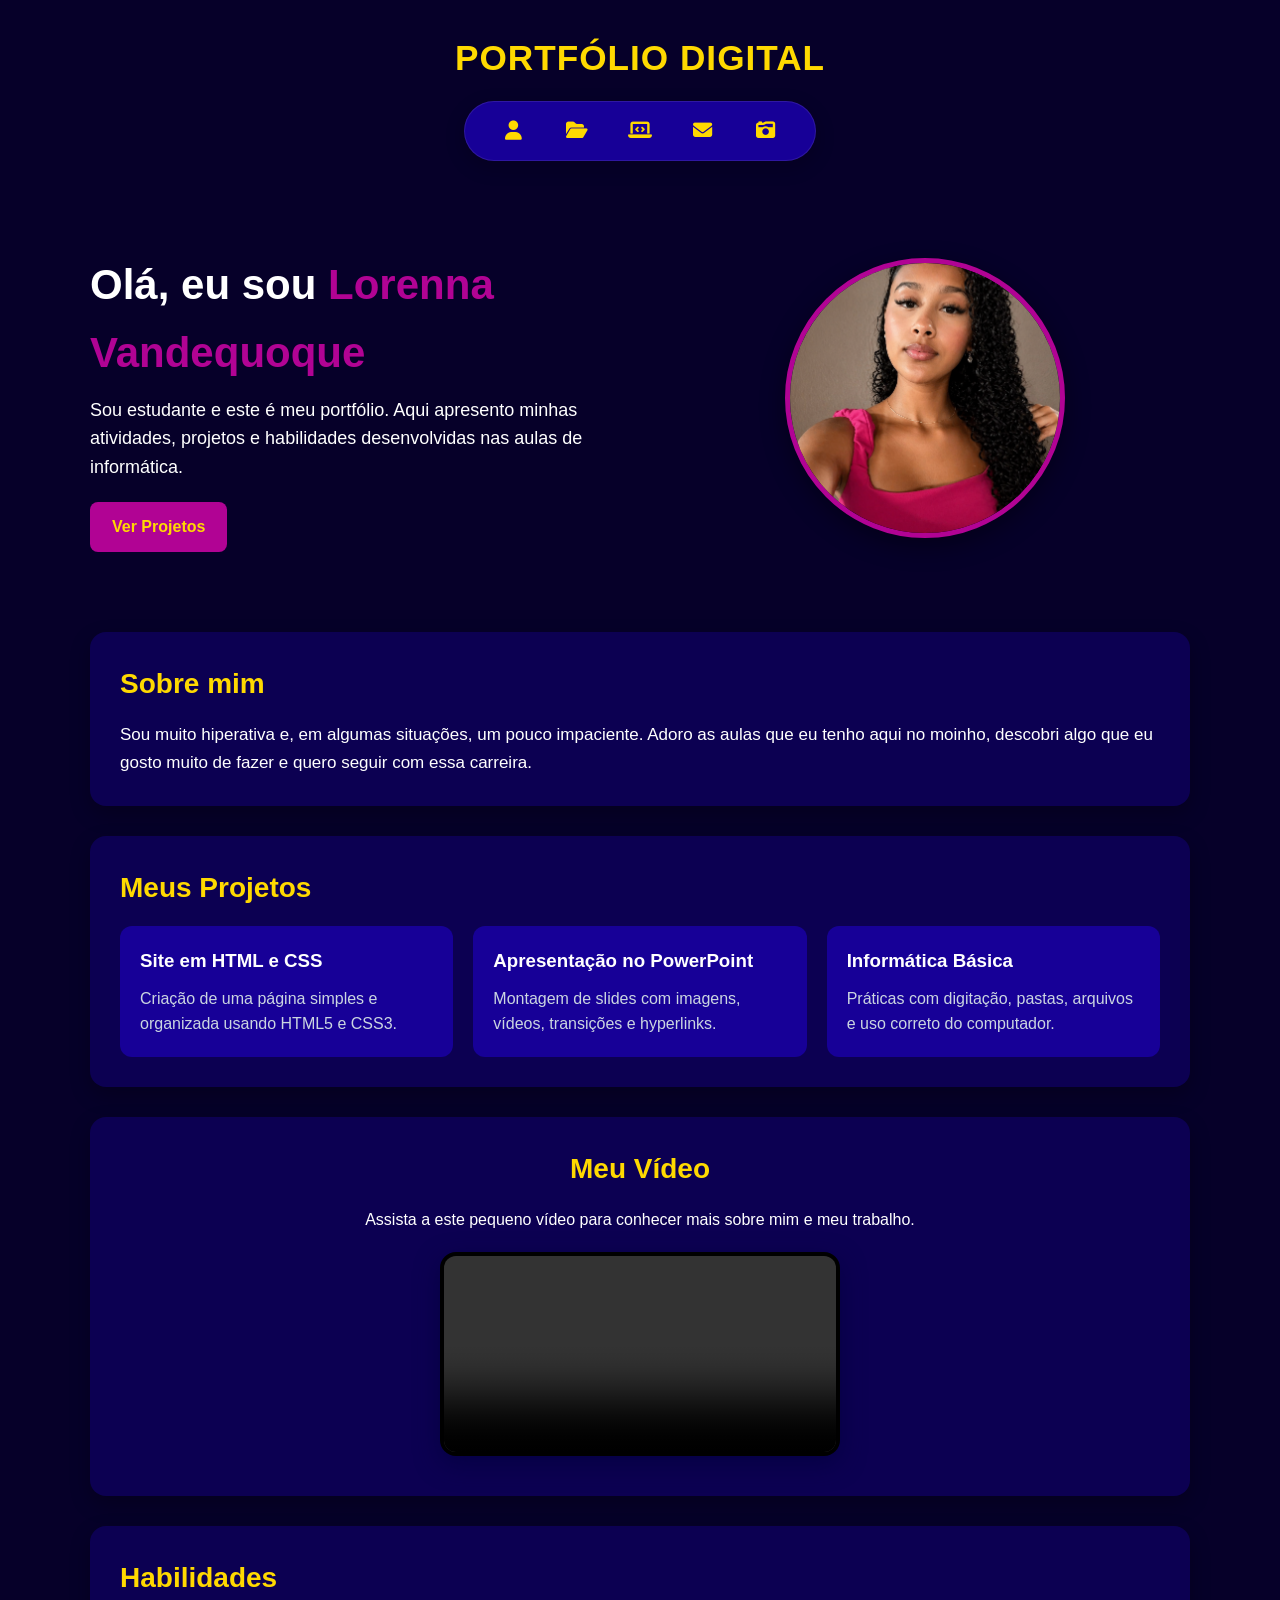
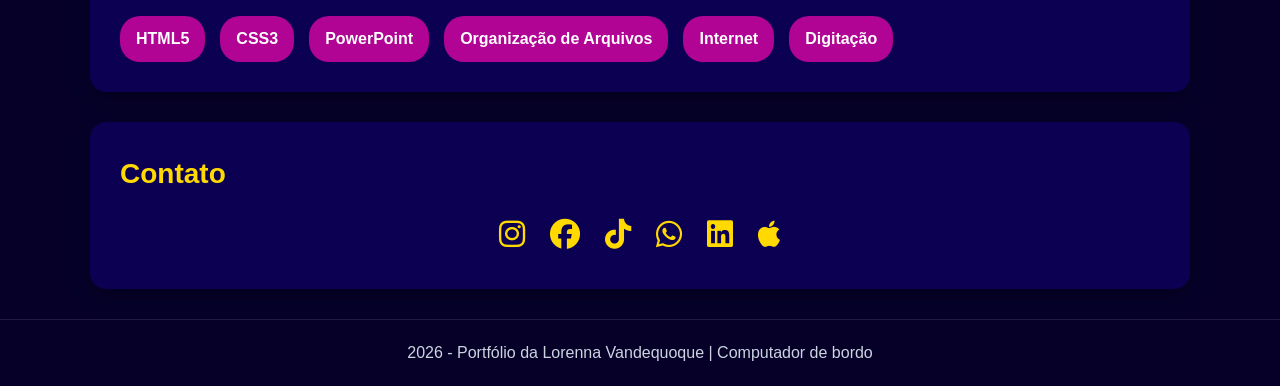
<file: index.html>
<!DOCTYPE html>
<html lang="pt-BR">
<head>
    <meta charset="UTF-8">
    <meta name="viewport" content="width=device-width, initial-scale=1.0">
    <title>Portfólio da Aluna</title>

    <link rel="stylesheet" href="https://cdnjs.cloudflare.com/ajax/libs/font-awesome/6.5.0/css/all.min.css">

    <link rel="stylesheet" href="css/reset-p.css">
    <link rel="stylesheet" href="css/body-p.css">
    <link rel="stylesheet" href="css/header-p.css">
</head>
<body>

    <header class="header-portfolio">
        <h1>Portfólio Digital</h1>
        <nav class="nav-container">
            <a href="#sobre" title="Sobre mim"><i class="fa-solid fa-user"></i></a>
            <a href="#projetos" title="Projetos"><i class="fa-solid fa-folder-open"></i></a>
            <a href="#habilidades" title="Habilidades"><i class="fa-solid fa-laptop-code"></i></a>
            <a href="#contato" title="Contato"><i class="fa-solid fa-envelope"></i></a>
            <a href="memorias.html" title="Memórias"><i class="fa-solid fa-camera-retro"></i></a>
        </nav>
    </header>

    <main class="container">
        
        <section class="hero">
            <div class="hero-texto">
                <h1>Olá, eu sou <span>Lorenna Vandequoque</span></h1>
                <p>
                    Sou estudante e este é meu portfólio. Aqui apresento minhas atividades, projetos e habilidades 
                    desenvolvidas nas aulas de informática.
                </p>
                <a href="#projetos" class="botao">Ver Projetos</a>
            </div>

            <div class="hero-foto">
                <img src="img/teste2.png" alt="Foto da aluna" onclick="abrirImagem(this)" style="cursor: pointer;">
            </div>
        </section>

        <section id="sobre" class="card sobre">
            <h2>Sobre mim</h2>
            <p>
                Sou muito hiperativa e, em algumas situações, um pouco impaciente. Adoro as aulas que eu tenho aqui no moinho,
                descobri algo que eu gosto muito de fazer e quero seguir com essa carreira. 
            </p>
        </section>

        <section id="projetos" class="card">
            <h2>Meus Projetos</h2>
            <div class="projetos">
                <div class="projeto">
                    <h3>Site em HTML e CSS</h3>
                    <p>Criação de uma página simples e organizada usando HTML5 e CSS3.</p>
                </div>
                <div class="projeto">
                    <h3>Apresentação no PowerPoint</h3>
                    <p>Montagem de slides com imagens, vídeos, transições e hyperlinks.</p>
                </div>
                <div class="projeto">
                    <h3>Informática Básica</h3>
                    <p>Práticas com digitação, pastas, arquivos e uso correto do computador.</p>
                </div>
            </div>
        </section>

        <section id="apresentacao" class="card" style="text-align: center;">
            <h2>Meu Vídeo</h2>
            <p style="margin-bottom: 20px;">Assista a este pequeno vídeo para conhecer mais sobre mim e meu trabalho.</p>
            
            <video controls class="video-portfolio">
                <source src="video/vandinha.mp4" type="video/mp4">
                Seu navegador não suporta o reprodutor de vídeo.
            </video>
        </section>

        <section id="habilidades" class="card habilidades">
            <h2>Habilidades</h2>
            <ul>
                <li>HTML5</li>
                <li>CSS3</li>
                <li>PowerPoint</li>
                <li>Organização de Arquivos</li>
                <li>Internet</li>
                <li>Digitação</li>
            </ul>
        </section>

        <section id="contato" class="card contato">
            <h2>Contato</h2>
            <div class="redes">
                <a href="https://www.instagram.com/__lorenna.vandequoque?igsh=ZGpoOWtpdjFra2F3&utm_source=qr" target="_blank"><i class="fab fa-instagram"></i></a>
                <a href="#" target="_blank"><i class="fab fa-facebook"></i></a>
                <a href="https://www.tiktok.com/@___vandequoque?_r=1&_t=ZS-967C4bBB1xF" target="_blank"><i class="fab fa-tiktok"></i></a>
                <a href="https://wa.me/5511918397906" target="_blank"><i class="fab fa-whatsapp"></i></a>
                <a href="#" target="_blank"><i class="fab fa-linkedin"></i></a>
                <a href="#" target="_blank"><i class="fa-brands fa-apple"></i></a>
            </div>
        </section>
        
    </main> 

    <div id="lightbox" onclick="fecharImagem()">
        <img id="img-ampliada" alt="Imagem ampliada">
    </div>

    <button id="topo" onclick="voltarTopo()" title="Voltar ao topo">
        <i class="fa-solid fa-chevron-up"></i>
    </button>   

    <footer>
        <p>2026 - Portfólio da Lorenna Vandequoque | Computador de bordo</p>
    </footer>

    <script>
        // ABRIR IMAGEM
        function abrirImagem(img) {
            document.getElementById("img-ampliada").src = img.src;
            document.getElementById("lightbox").style.display = "flex";
        }

        // FECHAR IMAGEM
        function fecharImagem() {
            document.getElementById("lightbox").style.display = "none";
        }

        // MOSTRAR BOTÃO
        window.onscroll = function () {
            if (document.documentElement.scrollTop > 200) {
                document.getElementById("topo").style.display = "block";
            } else {
                document.getElementById("topo").style.display = "none";
            }
        };

        // VOLTAR AO TOPO
        function voltarTopo() {
            window.scrollTo({
                top: 0,
                behavior: "smooth"
            });
        }
    </script>
</body>
<script src="https:vlibras.gov.br/app/vlibras-plugin.js"></script>
<script>
  new window.VLibras.Widget(
    'https://vlibras.gov.br/app',
    'https://vlibras.gov.br/config/default_logo.json',
    'random',
    'R'
  );
</script>
</html>
</file>
<file: css/body-p.css>
body {
      background: linear-gradient(135deg, #060029, #060029, #060029);
      color: #ffffff;
      line-height: 1.6;
    }

    

/* ESTILIZAÇÃO DO VÍDEO DO PORTFÓLIO */
.video-portfolio {
  width: 100%;                  /* Garante responsividade em telas pequenas */
  max-width: 400px;             /* Ajustado para um tamanho mais compacto */
  display: block;               
  margin: 20px auto 10px auto;  /* Centraliza o vídeo */
  
  /* Cores e Formato do Tema */
  border: 4px solid #000000;    
  border-radius: 16px;          
  background-color: #000000;    
  
  /* Sombra Neon Combinando com o Projeto */
  box-shadow: 0 8px 25px rgba(2, 1, 58, 0.6); 
  
  /* Transição Suave */
  transition: all 0.3s ease;
  outline: none;                
}

/* Efeito ao passar o rato (mouse) por cima do vídeo */
.video-portfolio:hover {
  transform: scale(1.02);       
  box-shadow: 0 10px 30px rgba(4, 0, 255, 0.95); 
}

/* CONTAINER PARA CENTRALIZAR O BOTÃO */
.container-botao-voltar {
  display: flex;
  justify-content: center;
  align-items: center;
  margin: 50px auto; 
  width: 100%;
}
</file>
<file: css/header-p.css>
/* --- ESTILOS GERAIS --- */
.container {
    width: 90%;
    max-width: 1100px;
    margin: auto;
}

/* --- HEADER --- */
.header-portfolio {
    display: flex;
    flex-direction: column;
    align-items: center;
    justify-content: center;
    gap: 15px;
    margin-top: 30px;
    margin-bottom: 40px;
    width: 100%;
}

.header-portfolio h1 {
    color: #ffd900;
    font-size: 2.2rem;
    font-weight: 600;
    margin: 0;
    text-transform: uppercase;
    letter-spacing: 1px;
}

.nav-container {
    display: flex;
    gap: 25px;
    padding: 10px 30px;
    background: #170097;
    backdrop-filter: blur(10px);
    -webkit-backdrop-filter: blur(10px);
    border: 1px solid rgba(255, 225, 255, 0.1);
    border-radius: 50px;
    box-shadow: 0 6px 20px rgba(0, 0, 0, 0.2);
}

.nav-container a {
    color: #ffd900;
    font-size: 1.2rem;
    transition: all 0.3s ease;
    text-decoration: none;
    display: flex;
    align-items: center;
    justify-content: center;
    width: 38px;
    height: 38px;
    border-radius: 50px;
}

.nav-container a:hover {
    color: #ffd900;
    background: #da1cba;
    transform: translateY(-2px);
}

/* --- HERO --- */
.hero {
    display: flex;
    align-items: center;
    justify-content: space-between;
    gap: 40px;
    padding: 50px 0;
    flex-wrap: wrap;
}

.hero-texto { flex: 1; min-width: 280px; }
.hero-texto h1 { font-size: 42px; margin-bottom: 10px; }
.hero-texto h1 span { color: #b10394; }
.hero-texto p { font-size: 18px; color: #ffffff; margin-bottom: 20px; }

.botao {
    display: inline-block;
    background: #b10394;
    color: #ffd900;
    text-decoration: none;
    padding: 12px 22px;
    border-radius: 8px;
    font-weight: bold;
    transition: 0.3s;
}
.botao:hover { background: #da1cba; transform: scale(1.05); }

.hero-foto { flex: 1; min-width: 260px; text-align: center; }
.hero-foto img {
    width: 280px;
    height: 280px;
    object-fit: cover;
    border-radius: 50%;
    border: 5px solid #b10394;
    box-shadow: 0 8px 25px rgba(0, 0, 0, 0.4);
}

/* --- SEÇÕES E CARDS --- */
section { margin-bottom: 30px; }
h2 { color: #ffd900; margin-bottom: 15px; font-size: 28px; }

.card { 
    background: #0c0052; 
    padding: 30px; 
    border-radius: 16px; 
    box-shadow: 0 8px 20px rgba(0, 0, 0, 0.25);
}

.sobre p, .contato p { color: #ffffff; font-size: 17px; }

.projetos { display: flex; flex-wrap: wrap; gap: 20px; }
.projeto { flex: 1 1 250px; background: #170097; padding: 20px; border-radius: 12px; transition: 0.3s; }
.projeto:hover { transform: translateY(-5px); background: #2600fc; }
.projeto h3 { margin-bottom: 10px; color: #ffffff; }
.projeto p { color: #cbd5e1; }

.habilidades ul { list-style: none; display: flex; flex-wrap: wrap; gap: 15px; margin-top: 10px; }
.habilidades li { background: #b10394; color: #ffffff; padding: 10px 16px; border-radius: 20px; font-weight: bold; }

.redes { display: flex; justify-content: center; gap: 25px; margin-top: 15px; }
.redes a { font-size: 30px; color: #ffd900; transition: 0.3s; }
.redes a:hover { color: #b10394; transform: scale(1.2); }

footer { text-align: center; padding: 20px; color: #cbd5e1; margin-top: 20px; border-top: 1px solid rgba(255,255,255,0.1); }

/* --- LIGHTBOX --- */
#lightbox {
    display: none;
    position: fixed;
    width: 100%;
    height: 100%;
    background: rgba(0,0,0,0.8);
    top: 0;
    left: 0;
    justify-content: center;
    align-items: center;
    z-index: 1000;
}
#lightbox img { max-width: 80%; max-height: 80%; }

/* --- BOTÃO TOPO --- */
#topo {
    position: fixed;
    bottom: 20px;
    right: 20px;
    display: none;
    align-items: center;
    justify-content: center;
    width: 45px;
    height: 45px;
    background: #fd01b2;
    color: #ffffff;
    border: none;
    border-radius: 50%;
    cursor: pointer;
    box-shadow: 0 4px 10px rgba(0, 0, 0, 0.4);
    transition: 0.3s;
    z-index: 999;
}
#topo:hover { background: #fc57ca; transform: scale(1.1); }
#topo i { font-size: 1.1rem; }
</file>
